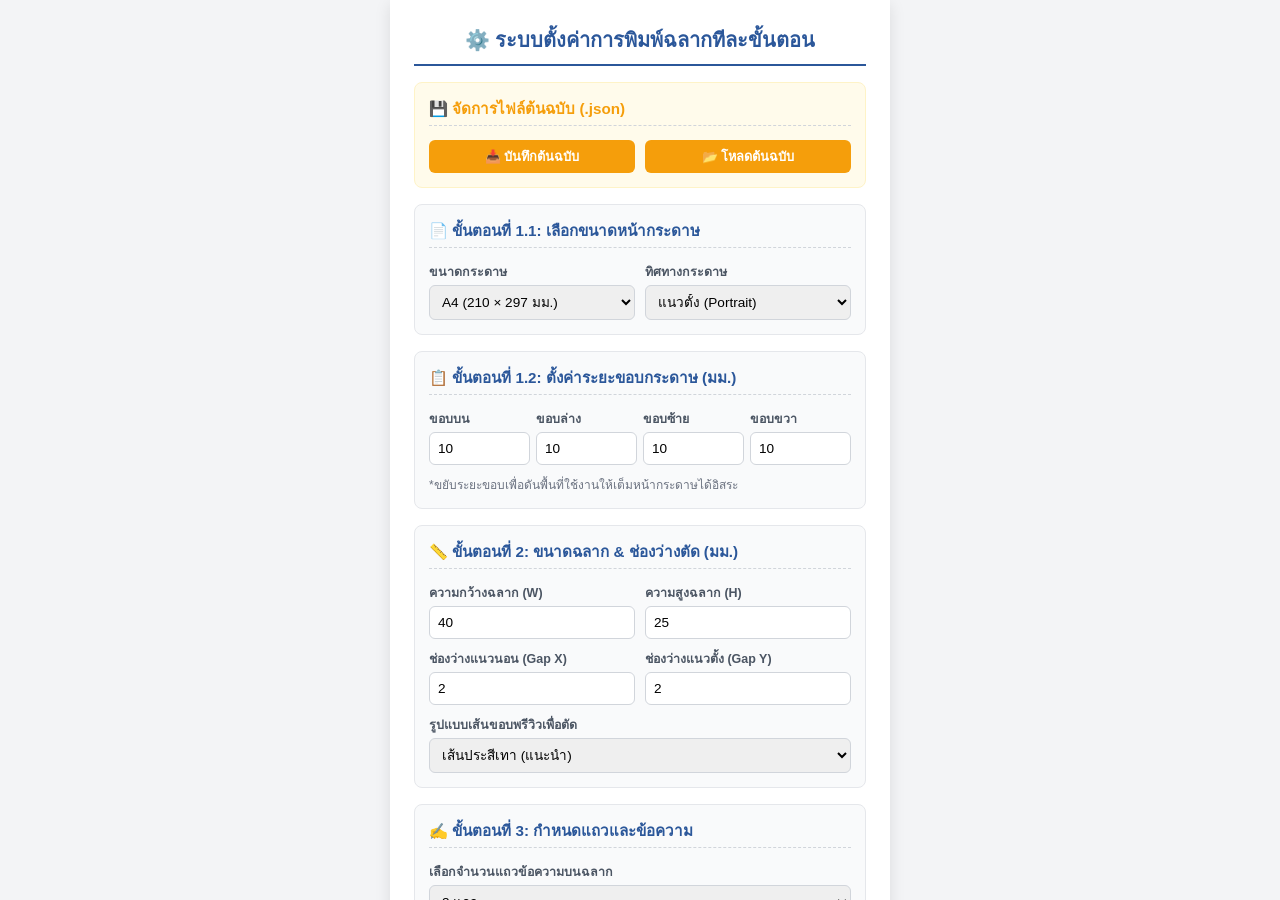
<file: index.html>
<!DOCTYPE html>
<html lang="th">
<head>
    <meta charset="UTF-8">
    <meta name="viewport" content="width=device-width, initial-scale=1.0, user-scalable=yes">
    <title>โปรแกรมออกแบบและพิมพ์ฉลากอเนกประสงค์อัตโนมัติ - Vector Text PDF</title>
    <link rel="stylesheet" href="style.css">
    
    <link rel="manifest" href="manifest.json">
    <meta name="theme-color" content="#2b579a">
    <meta name="apple-mobile-web-app-capable" content="yes">
    <meta name="apple-mobile-web-app-status-bar-style" content="black-translucent">
    <link class="apple-touch-icon" href="https://cdn-icons-png.flaticon.com/512/1040/1040232.png">
    
    <script>
        if ('serviceWorker' in navigator) {
            window.addEventListener('load', () => {
                navigator.serviceWorker.register('./sw.js')
                    .then(reg => console.log('Service Worker ลงทะเบียนสำเร็จ!', reg))
                    .catch(err => console.log('Service Worker ลงทะเบียนล้มเหลว:', err));
            });
        }
    </script>
</head>
<body>

    <div class="page-view active" id="setup-page">
        <div class="control-panel">
            <div class="panel-title">⚙️ ระบบตั้งค่าการพิมพ์ฉลากทีละขั้นตอน</div>
            
            <button id="pwa-install-btn" class="btn btn-success" style="display: none; background-color: #1e3d6b; margin-bottom: 4px;">
                📲 ติดตั้งแอปนี้ลงบนเครื่อง (ใช้งานแบบ Offline)
            </button>

            <div class="step-container" style="background-color: #fffbeb; border: 1px solid #fef3c7;">
                <div class="step-title" style="color: var(--orange-color)">💾 จัดการไฟล์ต้นฉบับ (.json)</div>
                <div class="grid-2col">
                    <button class="btn btn-orange" onclick="exportTemplate()" style="font-size: 0.8rem; padding: 6px 10px;">
                        📥 บันทึกต้นฉบับ
                    </button>
                    <button class="btn btn-orange" onclick="document.getElementById('import-file').click()" style="font-size: 0.8rem; padding: 6px 10px;">
                        📂 โหลดต้นฉบับ
                    </button>
                </div>
                <input type="file" id="import-file" style="display: none;" accept=".json" onchange="importTemplate(event)">
            </div>

            <div class="step-container">
                <div class="step-title">📄 ขั้นตอนที่ 1.1: เลือกขนาดหน้ากระดาษ</div>
                <div class="grid-2col">
                    <div class="input-group">
                        <label>ขนาดกระดาษ</label>
                        <select id="paper-size-select" onchange="handlePaperSizeChange()">
                            <option value="A4" selected>A4 (210 × 297 มม.)</option>
                            <option value="Letter">Letter (215.9 × 279.4 มม.)</option>
                            <option value="custom">กำหนดขนาดเอง (Custom)</option>
                        </select>
                    </div>
                    <div class="input-group">
                        <label>ทิศทางกระดาษ</label>
                        <select id="paper-orientation" onchange="handlePaperSizeChange()">
                            <option value="portrait" selected>แนวตั้ง (Portrait)</option>
                            <option value="landscape">แนวนอน (Landscape)</option>
                        </select>
                    </div>
                </div>
                <div class="grid-2col" id="custom-paper-dimensions" style="display: none;">
                    <div class="input-group">
                        <label>ความกว้างกระดาษ (มม.)</label>
                        <input type="number" id="paper-width" value="210" min="10" max="1000" step="0.5">
                    </div>
                    <div class="input-group">
                        <label>ความสูงกระดาษ (มม.)</label>
                        <input type="number" id="paper-height" value="297" min="10" max="1000" step="0.5">
                    </div>
                </div>
            </div>

            <div class="step-container">
                <div class="step-title">📋 ขั้นตอนที่ 1.2: ตั้งค่าระยะขอบกระดาษ (มม.)</div>
                <div class="grid-4col">
                    <div class="input-group">
                        <label>ขอบบน</label>
                        <input type="number" id="margin-top" value="10" min="0" max="50" step="0.5">
                    </div>
                    <div class="input-group">
                        <label>ขอบล่าง</label>
                        <input type="number" id="margin-bottom" value="10" min="0" max="50" step="0.5">
                    </div>
                    <div class="input-group">
                        <label>ขอบซ้าย</label>
                        <input type="number" id="margin-left" value="10" min="0" max="50" step="0.5">
                    </div>
                    <div class="input-group">
                        <label>ขอบขวา</label>
                        <input type="number" id="margin-right" value="10" min="0" max="50" step="0.5">
                    </div>
                </div>
                <p style="margin: 0; font-size: 0.75rem; color: #6b7280;">*ขยับระยะขอบเพื่อดันพื้นที่ใช้งานให้เต็มหน้ากระดาษได้อิสระ</p>
            </div>

            <div class="step-container">
                <div class="step-title">📏 ขั้นตอนที่ 2: ขนาดฉลาก & ช่องว่างตัด (มม.)</div>
                <div class="grid-2col">
                    <div class="input-group">
                        <label>ความกว้างฉลาก (W)</label>
                        <input type="number" id="label-width" value="40" min="5" max="190" step="0.5">
                    </div>
                    <div class="input-group">
                        <label>ความสูงฉลาก (H)</label>
                        <input type="number" id="label-height" value="25" min="5" max="270" step="0.5">
                    </div>
                </div>
                <div class="grid-2col">
                    <div class="input-group">
                        <label>ช่องว่างแนวนอน (Gap X)</label>
                        <input type="number" id="gap-x" value="2" min="0" max="20" step="0.5">
                    </div>
                    <div class="input-group">
                        <label>ช่องว่างแนวตั้ง (Gap Y)</label>
                        <input type="number" id="gap-y" value="2" min="0" max="20" step="0.5">
                    </div>
                </div>
                <div class="input-group">
                    <label>รูปแบบเส้นขอบพรีวิวเพื่อตัด</label>
                    <select id="border-style">
                        <option value="dashed">เส้นประสีเทา (แนะนำ)</option>
                        <option value="dotted">จุดไข่ปลาบางๆ</option>
                        <option value="solid">เส้นทึบบาง</option>
                        <option value="none">ไม่มีเส้นขอบ</option>
                    </select>
                </div>
            </div>

            <div class="step-container">
                <div class="step-title">✍️ ขั้นตอนที่ 3: กำหนดแถวและข้อความ</div>
                <div class="input-group">
                    <label>เลือกจำนวนแถวข้อความบนฉลาก</label>
                    <select id="row-count">
                        <option value="1">1 แถว</option>
                        <option value="2">2 แถว</option>
                        <option value="3" selected>3 แถว</option>
                        <option value="4">4 แถว</option>
                        <option value="5">5 แถว</option>
                    </select>
                </div>

                <div class="input-group checkbox-group" style="flex-direction: row; align-items: center; gap: 8px; margin-top: 4px;">
                    <input type="checkbox" id="enable-barcode" style="width: auto; cursor: pointer;">
                    <label for="enable-barcode" style="cursor: pointer; color: #b45309; font-weight: bold;">📊 เปิดใช้งานบาร์โค้ด EAN-13 ในบรรทัดสุดท้าย</label>
                </div>
                
                <div id="text-inputs-container"></div>
            </div>

            <div class="step-container" style="background-color: #f0fdf4; border: 1px solid #bbf7d0;">
                <div class="step-title" style="color: var(--success-hover)">🎯 ขั้นตอนที่ 4: จำนวนฉลากที่ต้องการพิมพ์</div>
                <div class="input-group">
                    <label style="font-weight: bold; color: #166534;">ระบุจำนวนดวงที่ต้องการพิมพ์ทั้งหมด</label>
                    <input type="number" id="total-print-qty" value="40" min="1" max="1000" step="1">
                </div>
                <p style="margin: 0; font-size: 0.75rem; color: #15803d;">*ถ้าระบุเกินความจุต่อหน้า ระบบจะเพิ่มหน้ากระดาษถัดไปให้ทันที</p>
            </div>

            <button class="btn btn-primary" onclick="generateAndShowPreview()" style="font-size: 1.1rem; padding: 14px;">
                👁️ อัปเดตและแสดงตัวอย่างฉลาก
            </button>

            <div id="live-status-badge" class="status-badge">
                พร้อมสำหรับการคำนวณพื้นที่...
            </div>
        </div>
    </div>

    <div class="page-view" id="preview-page">
        <div class="preview-toolbar">
            <button class="btn btn-primary" onclick="backToSetup()" style="width: auto; padding: 8px 16px;">
                ⬅️ ปิดหน้าตัวอย่าง (กลับไปแก้ไข)
            </button>
            <div class="toolbar-actions">
                <button class="btn btn-success" onclick="exportToTextPDF()">
                    📄 บันทึกเป็น Text PDF
                </button>
                <button class="btn btn-excel" onclick="exportToExcel()">
                    📊 ส่งออก Excel
                </button>
            </div>
        </div>

        <div class="preview-area">
            <div class="a4-scroll-wrapper" id="a4-pages-container">
            </div>
        </div>
    </div>

    <script src="script.js"></script>
</body>
</html>
</file>
<file: style.css>
:root {
    --primary-color: #2b579a;
    --primary-hover: #1e3d6b;
    --success-color: #10b981;
    --success-hover: #059669;
    --excel-color: #1f7244;
    --excel-hover: #154c2e;
    --orange-color: #f59e0b;
    --orange-hover: #d97706;
    --bg-color: #475569;
    --panel-bg: #ffffff;
    --border-color: #d1d5db;
}

* {
    box-sizing: border-box;
    font-family: 'Sarabun', 'Segoe UI', Tahoma, Geneva, Verdana, sans-serif;
}

body {
    margin: 0;
    padding: 0;
    background-color: #f3f4f6;
    color: #333;
    height: 100vh;
    overflow: hidden;
    position: relative;
}

/* ─── ระบบโครงสร้างแบบหน้าเดี่ยว (Page View Layout) ─── */
.page-view {
    display: none;
    width: 100%;
    height: 100vh;
    position: absolute;
    top: 0;
    left: 0;
    overflow-y: auto;
}

.page-view.active {
    display: block;
}

/* แผงควบคุมหน้าแรก */
.control-panel {
    max-width: 500px;
    margin: 0 auto;
    background-color: var(--panel-bg);
    padding: 24px;
    box-shadow: 0 4px 15px rgba(0,0,0,0.1);
    display: flex;
    flex-direction: column;
    gap: 16px;
    min-height: 100vh;
}

.panel-title {
    font-size: 1.25rem;
    font-weight: bold;
    color: var(--primary-color);
    margin: 0;
    border-bottom: 2px solid var(--primary-color);
    padding-bottom: 8px;
    text-align: center;
}

.step-container {
    background-color: #f9fafb;
    padding: 14px;
    border-radius: 8px;
    border: 1px solid #e5e7eb;
    display: flex;
    flex-direction: column;
    gap: 10px;
}

.step-title {
    font-size: 0.95rem;
    font-weight: bold;
    color: var(--primary-color);
    display: flex;
    align-items: center;
    gap: 6px;
    border-bottom: 1px dashed #d1d5db;
    padding-bottom: 4px;
    margin-bottom: 4px;
}

.grid-2col {
    display: grid;
    grid-template-columns: 1fr 1fr;
    gap: 10px;
}

.grid-4col {
    display: grid;
    grid-template-columns: repeat(4, 1fr);
    gap: 6px;
}

.input-group {
    display: flex;
    flex-direction: column;
    gap: 4px;
}

.input-group label {
    font-size: 0.78rem;
    font-weight: 600;
    color: #4b5563;
}

.input-group input, .input-group select {
    padding: 8px;
    border: 1px solid var(--border-color);
    border-radius: 6px;
    font-size: 0.85rem;
    width: 100%;
}

.input-group input:focus, .input-group select:focus {
    outline: none;
    border-color: var(--primary-color);
    box-shadow: 0 0 0 3px rgba(43, 87, 154, 0.15);
}

.dynamic-row-input {
    background-color: #f3f4f6;
    padding: 8px;
    border-radius: 4px;
    border-left: 3px solid var(--primary-color);
    margin-bottom: 6px;
}

.btn {
    color: white;
    border: none;
    padding: 11px 14px;
    font-size: 0.95rem;
    font-weight: bold;
    border-radius: 6px;
    cursor: pointer;
    transition: background-color 0.2s;
    display: flex;
    justify-content: center;
    align-items: center;
    gap: 8px;
    width: 100%;
}

.btn-primary { background-color: var(--primary-color); }
.btn-primary:hover { background-color: var(--primary-hover); }
.btn-success { background-color: var(--success-color); }
.btn-success:hover { background-color: var(--success-hover); }
.btn-excel { background-color: var(--excel-color); }
.btn-excel:hover { background-color: var(--excel-hover); }
.btn-orange { background-color: var(--orange-color); }
.btn-orange:hover { background-color: var(--orange-hover); }

.status-badge {
    font-size: 0.85rem;
    font-weight: bold;
    color: var(--primary-color);
    text-align: center;
    background-color: #eff6ff;
    padding: 10px;
    border-radius: 6px;
    border: 1px solid #bfdbfe;
}

/* ─── หน้าจอตัวอย่างพรีวิวฉลาก ─── */
#preview-page {
    background-color: var(--bg-color);
    display: none;
    flex-direction: column;
}

#preview-page.active {
    display: flex !important;
}

.preview-toolbar {
    background-color: #ffffff;
    padding: 12px 20px;
    box-shadow: 0 2px 10px rgba(0,0,0,0.2);
    display: flex;
    justify-content: space-between;
    align-items: center;
    gap: 15px;
    flex-wrap: wrap;
    z-index: 50;
}

.toolbar-actions {
    display: flex;
    gap: 10px;
}

.toolbar-actions .btn {
    width: auto;
    padding: 8px 16px;
}

.preview-area {
    flex: 1;
    padding: 20px;
    overflow: auto;
    display: flex;
    justify-content: center;
    align-items: flex-start;
}

.a4-scroll-wrapper {
    display: flex;
    flex-direction: column;
    gap: 20px;
    width: max-content;
    height: auto;
    padding-bottom: 30px;
}

/* เอาขนาด width, height ฟิกซ์ตายตัวออก เพื่อให้คำนวณจากสคริปต์แบบอิสระ */
.a4-page {
    background-color: white;
    box-shadow: 0 10px 30px rgba(0,0,0,0.4);
    position: relative;
    box-sizing: border-box;
    overflow: hidden;
}

.label-grid {
    display: grid;
    width: 100%;
    height: 100%;
    justify-content: center;
    align-content: start;
}

.label-item {
    box-sizing: border-box;
    overflow: hidden;
    background-color: #fff;
    position: relative;
    padding: 0;
    margin: 0;
}

/* จัดสไตล์ข้อความปกติ */
.label-text-row {
    width: 100%;
    text-align: center;
    white-space: nowrap;
    overflow: hidden;
    display: flex;
    justify-content: center;
    align-items: center;
    min-height: 0;
    margin: 0 !important;
    padding: 1px 0 !important;
    line-height: 1.25; 
}

.scale-wrapper {
    display: inline-flex;
    align-items: center;
    justify-content: center;
    transform-origin: center center;
    white-space: nowrap;
    will-change: transform;
    margin: 0 !important;
    padding: 0 !important;
    line-height: 1.25;
}

/* เพิ่มสไตล์สำหรับโซนพื้นที่บาร์โค้ด */
.label-barcode-row {
    width: 100%;
    display: flex;
    justify-content: center;
    align-items: center;
    overflow: hidden;
    padding: 2px 0;
}

.barcode-svg {
    max-width: 96%;
    max-height: 100%;
    object-fit: contain;
}

/* 📱 ปรับหน้าตาสำหรับโทรศัพท์มือถือ */
@media screen and (max-width: 600px) {
    .control-panel {
        max-width: 100%;
        padding: 14px;
    }
    .preview-toolbar {
        padding: 10px;
        flex-direction: column;
        align-items: stretch;
    }
    .toolbar-actions {
        display: grid;
        grid-template-columns: 1fr 1fr;
        gap: 8px;
    }
    .toolbar-actions .btn, .preview-toolbar .btn {
        width: 100% !important;
        font-size: 0.85rem;
        padding: 10px;
    }
    .preview-area {
        padding: 10px;
    }
}

/* 🖨️ สไตล์สำหรับการเซฟเป็น PDF (รองรับ Multi-page) */
@media print {
    html, body {
        background-color: white;
        height: auto !important;
        overflow: visible !important;
    }
    body * {
        visibility: hidden;
    }
    #preview-page, #preview-page *, .preview-area, .preview-area *, .a4-scroll-wrapper, .a4-scroll-wrapper *, .a4-page, .a4-page * {
        visibility: visible;
    }
    #setup-page, .preview-toolbar {
        display: none !important;
    }
    .preview-area {
        position: absolute;
        top: 0;
        left: 0;
        width: 100% !important;
        height: auto !important;
        padding: 0 !important;
        margin: 0 !important;
        overflow: visible !important;
        display: block !important;
        background-color: white !important;
    }
    .a4-scroll-wrapper {
        padding: 0 !important;
        margin: 0 !important;
        gap: 0 !important;
    }
    .a4-page {
        box-shadow: none !important;
        border: none !important;
        margin: 0 !important;
        page-break-inside: avoid;
        page-break-after: always;
    }
    .label-item {
        -webkit-print-color-adjust: exact;
        print-color-adjust: exact;
    }
}
</file>
